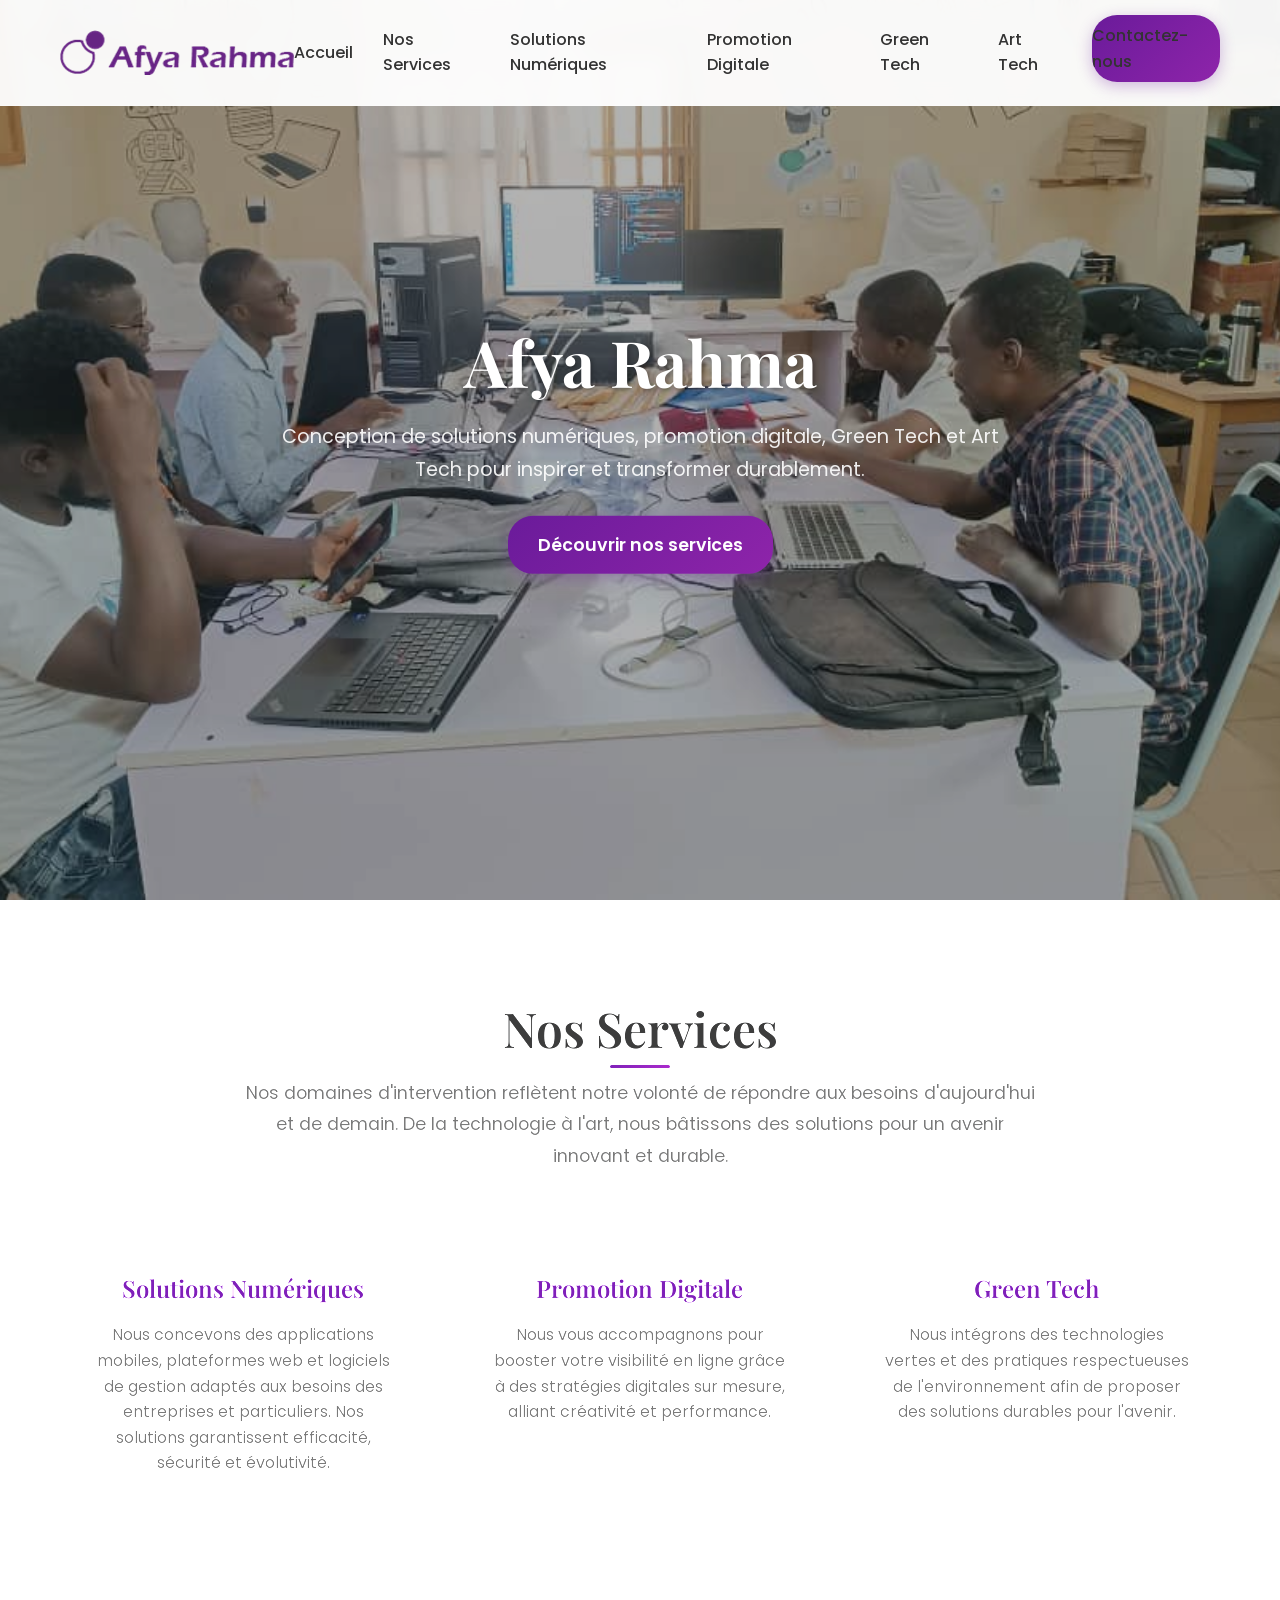
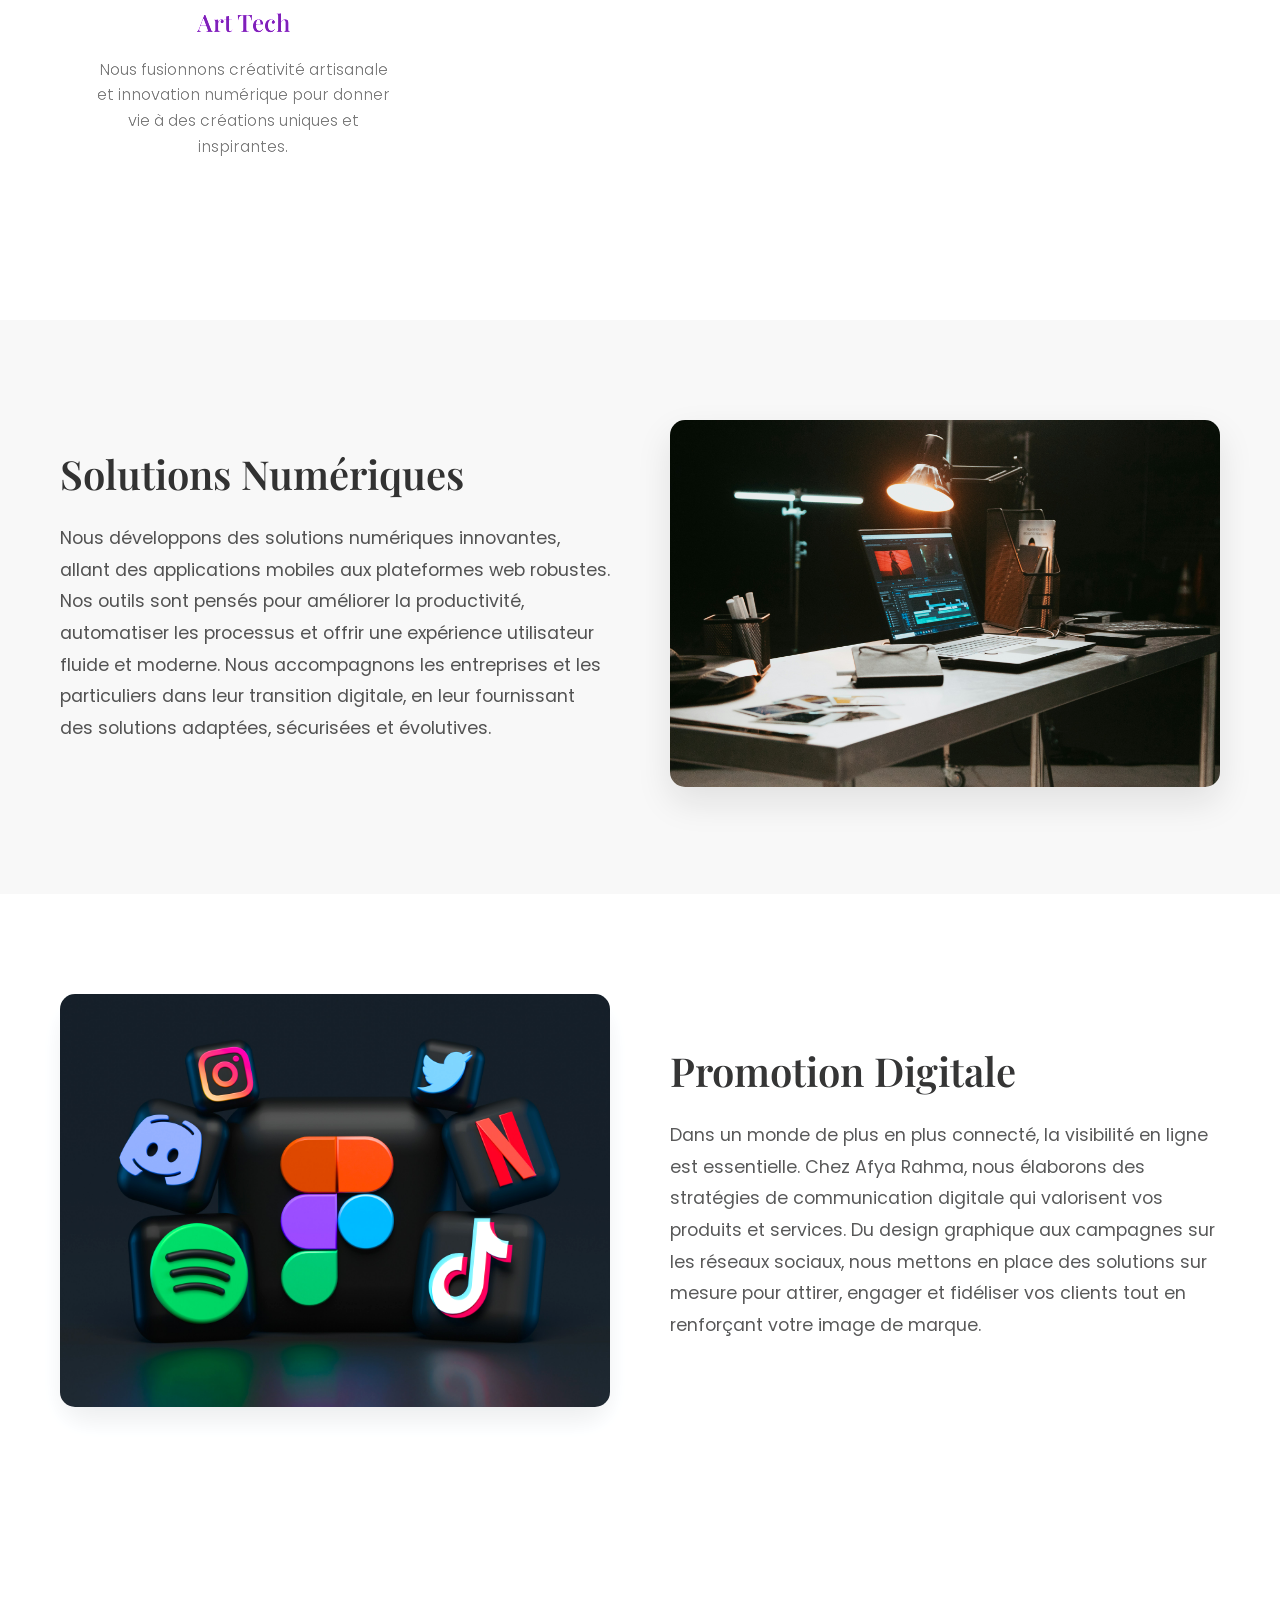
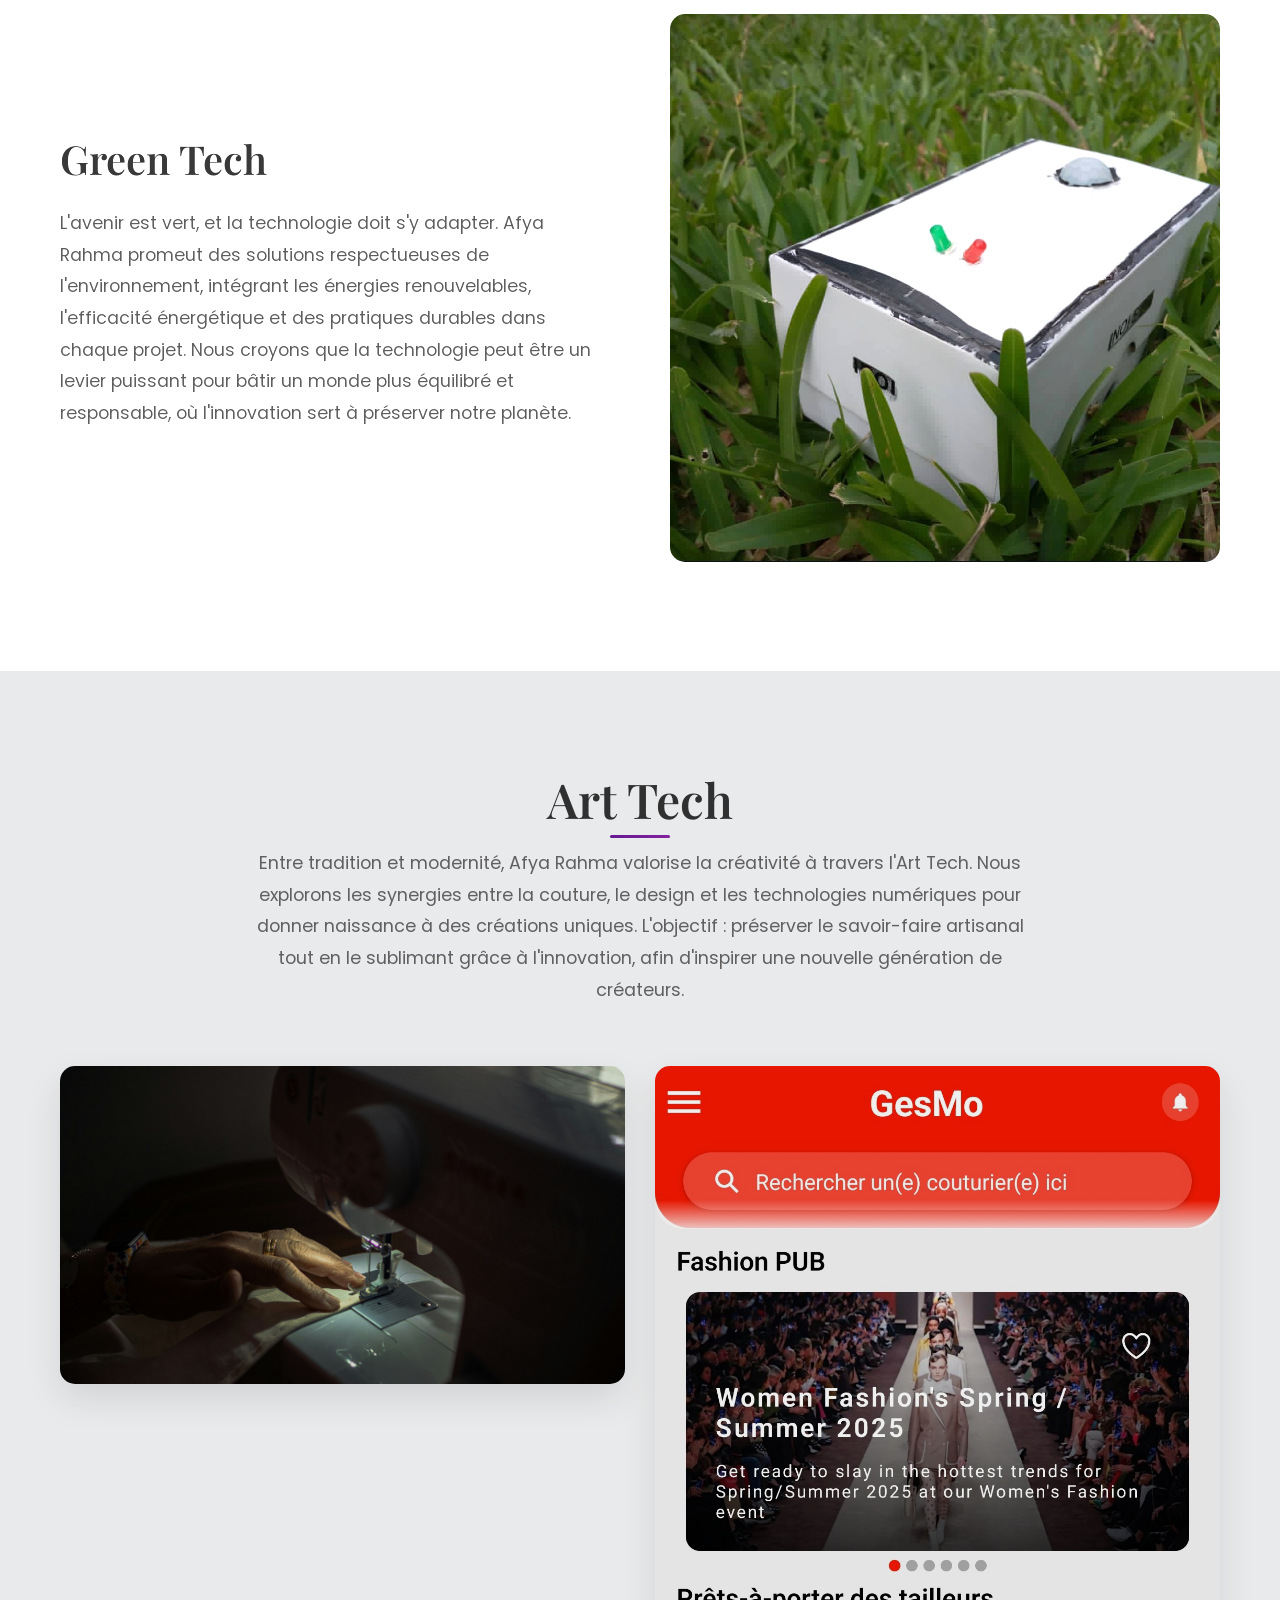
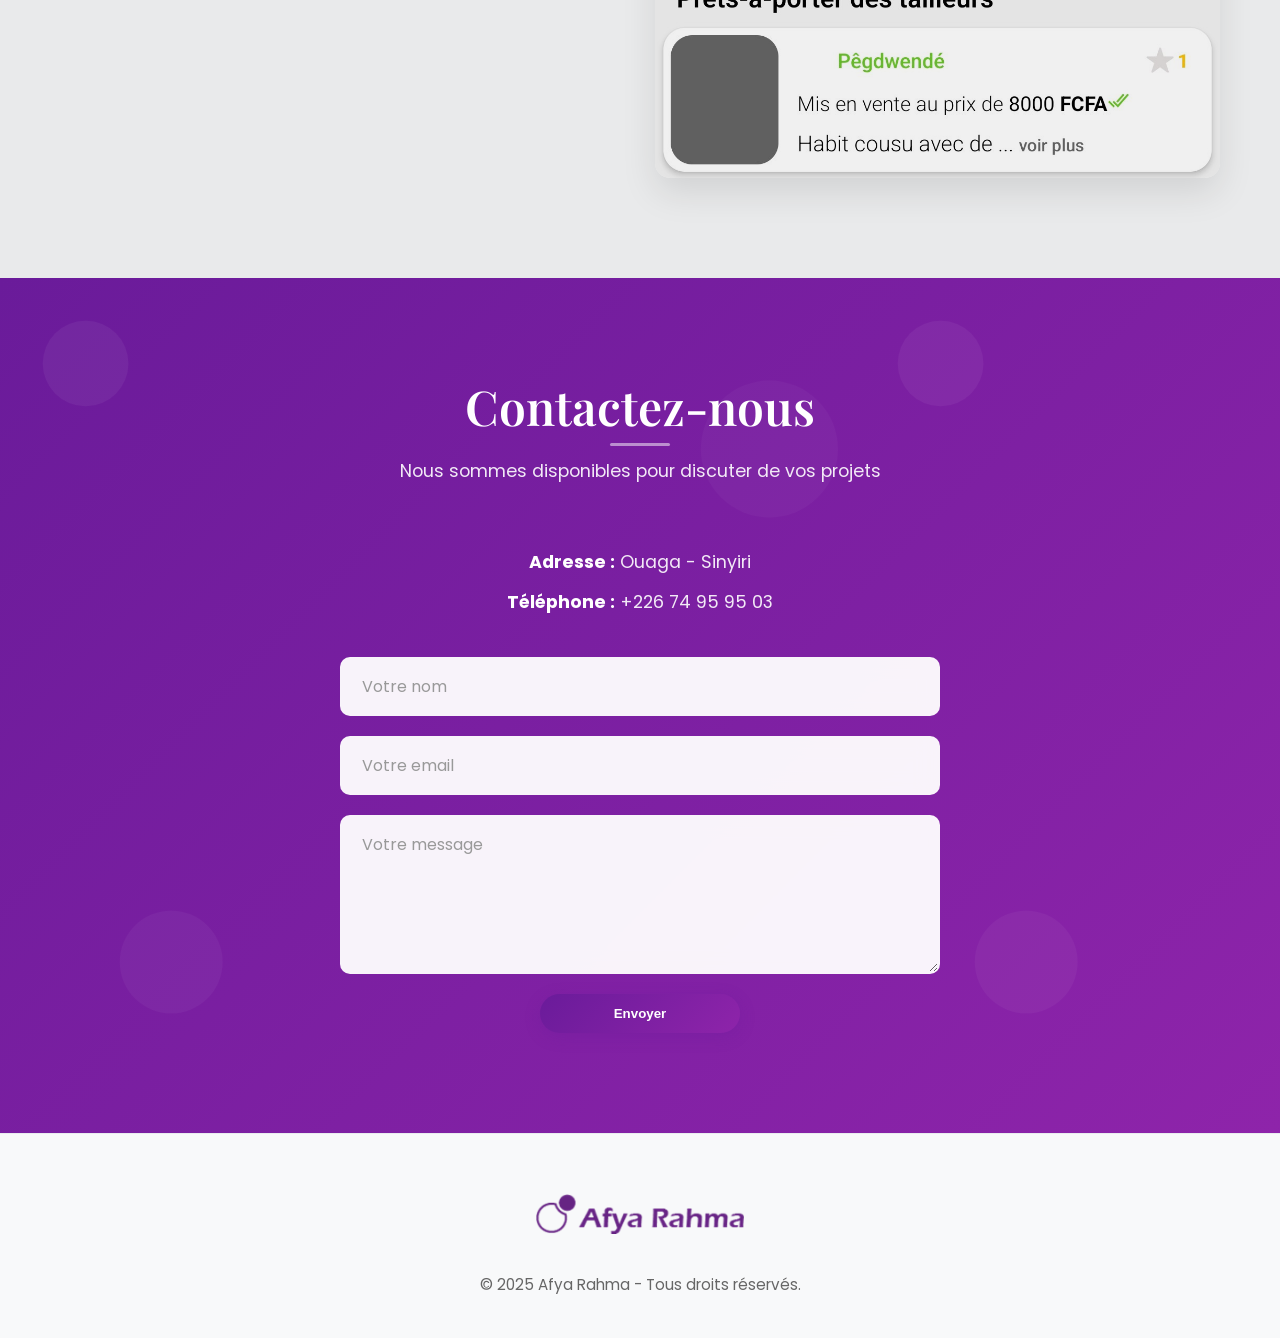
<file: index.html>
<!DOCTYPE html>
<html lang="fr">
<head>
  <meta charset="UTF-8">
  <meta name="viewport" content="width=device-width, initial-scale=1.0">
  <title>Afya Rahma - Solutions Numériques & Green Tech</title>
  <link href="https://fonts.googleapis.com/css2?family=Poppins:wght@300;400;500;600;700&family=Playfair+Display:wght@400;600;700&display=swap" rel="stylesheet">
  <link rel="stylesheet" href="css/style.css">
  <link rel="stylesheet" href="css/animations.css">
</head>
<body>
  <!-- Particules flottantes -->
  <div class="floating-particles" id="particles"></div>

  <!-- HEADER -->
  <header class="header" id="header">
    <div class="container">
      <div class="logo">
        <img src="assets/images/logo.png" alt="Afya Rahma" style="height:45px;">
      </div>
      <nav class="nav">
        <ul id="nav-menu">
          <li><a href="#hero">Accueil</a></li>
          <li><a href="#services">Nos Services</a></li>
          <li><a href="#solutions">Solutions Numériques</a></li>
          <li><a href="#promotion">Promotion Digitale</a></li>
          <li><a href="#green-tech">Green Tech</a></li>
          <li><a href="#art-tech">Art Tech</a></li>
          <li><a href="#contact" class="btn">Contactez-nous</a></li>
        </ul>
      </nav>
      <div class="burger" id="burger">
        <span></span>
        <span></span>
        <span></span>
      </div>
    </div>
  </header>



  <!-- HERO -->
  <section class="hero" id="hero" style="background-image:url('assets/images/hero-bg.jpg');">
    <div class="overlay"></div>
    <div class="hero-content">
      <h1>Afya Rahma</h1>
      <p>Conception de solutions numériques, promotion digitale, Green Tech et Art Tech pour inspirer et transformer durablement.</p>
      <a href="#services" class="btn pulse-hover">Découvrir nos services</a>
    </div>
  </section>

  

  <!-- SERVICES -->
  <section class="services" id="services">
    <div class="container">
      <h2 class="section-title fade-in animate-on-scroll">Nos Services</h2>
      <p class="subtitle fade-in delay-1s animate-on-scroll">
        Nos domaines d'intervention reflètent notre volonté de répondre aux besoins d'aujourd'hui et de demain.
        De la technologie à l'art, nous bâtissons des solutions pour un avenir innovant et durable.
      </p>

      <div class="service-grid">
        <div class="service-card zoom-in delay-1s animate-on-scroll">
          <h3>Solutions Numériques</h3>
          <p>Nous concevons des applications mobiles, plateformes web et logiciels de gestion adaptés aux besoins des entreprises et particuliers. Nos solutions garantissent efficacité, sécurité et évolutivité.</p>
        </div>
        <div class="service-card zoom-in delay-2s animate-on-scroll">
          <h3>Promotion Digitale</h3>
          <p>Nous vous accompagnons pour booster votre visibilité en ligne grâce à des stratégies digitales sur mesure, alliant créativité et performance.</p>
        </div>
        <div class="service-card zoom-in delay-3s animate-on-scroll">
          <h3>Green Tech</h3>
          <p>Nous intégrons des technologies vertes et des pratiques respectueuses de l'environnement afin de proposer des solutions durables pour l'avenir.</p>
        </div>
        <div class="service-card zoom-in delay-3s animate-on-scroll">
          <h3>Art Tech</h3>
          <p>Nous fusionnons créativité artisanale et innovation numérique pour donner vie à des créations uniques et inspirantes.</p>
        </div>
      </div>
    </div>
  </section>

  <!-- SOLUTIONS NUMÉRIQUES -->
  <section class="solutions" id="solutions">
    <div class="container grid">
      <div class="fade-left animate-on-scroll">
        <h2>Solutions Numériques</h2>
        <p>Nous développons des solutions numériques innovantes, allant des applications mobiles aux plateformes web robustes. Nos outils sont pensés pour améliorer la productivité, automatiser les processus et offrir une expérience utilisateur fluide et moderne. Nous accompagnons les entreprises et les particuliers dans leur transition digitale, en leur fournissant des solutions adaptées, sécurisées et évolutives.</p>
      </div>
      <div class="fade-right zoom-in animate-on-scroll">
        <img src="assets/images/digital-solution.jpg" alt="Solutions numériques">
      </div>
    </div>
  </section>

  <!-- PROMOTION DIGITALE -->
  <section class="promotion" id="promotion">
    <div class="container grid">
      <div class="fade-left zoom-in animate-on-scroll">
        <img src="assets/images/promotion-digitale.jpg" alt="Promotion digitale">
      </div>
      <div class="fade-right animate-on-scroll">
        <h2>Promotion Digitale</h2>
        <p>Dans un monde de plus en plus connecté, la visibilité en ligne est essentielle. Chez Afya Rahma, nous élaborons des stratégies de communication digitale qui valorisent vos produits et services. Du design graphique aux campagnes sur les réseaux sociaux, nous mettons en place des solutions sur mesure pour attirer, engager et fidéliser vos clients tout en renforçant votre image de marque.</p>
      </div>
    </div>
  </section>

  <!-- GREEN TECH -->
  <section class="green-tech" id="green-tech">
    <div class="container grid">
      <div class="fade-left animate-on-scroll">
        <h2>Green Tech</h2>
        <p>L'avenir est vert, et la technologie doit s'y adapter. Afya Rahma promeut des solutions respectueuses de l'environnement, intégrant les énergies renouvelables, l'efficacité énergétique et des pratiques durables dans chaque projet. Nous croyons que la technologie peut être un levier puissant pour bâtir un monde plus équilibré et responsable, où l'innovation sert à préserver notre planète.</p>
      </div>
      <div class="fade-right zoom-in animate-on-scroll">
        <img src="assets/images/green-tech.jpg" alt="Green Tech">
      </div>
    </div>
  </section>

  <!-- ART TECH -->
  <section class="art-tech" id="art-tech">
    <div class="container">
      <h2 class="section-title fade-in animate-on-scroll">Art Tech</h2>
      <p class="subtitle fade-in delay-1s animate-on-scroll">
        Entre tradition et modernité, Afya Rahma valorise la créativité à travers l'Art Tech. Nous explorons les synergies entre la couture, le design et les technologies numériques pour donner naissance à des créations uniques. L'objectif : préserver le savoir-faire artisanal tout en le sublimant grâce à l'innovation, afin d'inspirer une nouvelle génération de créateurs.
      </p>

      <div class="gallery">
        <img src="assets/images/couture1.jpg" alt="Création couture" class="zoom-in delay-1s animate-on-scroll">
        <img src="assets/images/couture2.jpg" alt="Art numérique" class="zoom-in delay-2s animate-on-scroll">
      </div>
    </div>
  </section>

  <!-- CONTACT -->
  <section class="contact slide-up" id="contact">
    <div class="container">
      <h2 class="section-title animate-on-scroll">Contactez-nous</h2>
      <p class="subtitle animate-on-scroll delay-1s">Nous sommes disponibles pour discuter de vos projets</p>

      <div class="contact-info fade-in delay-1s animate-on-scroll">
        <p><strong>Adresse :</strong> Ouaga - Sinyiri</p>
        <p><strong>Téléphone :</strong> +226 74 95 95 03</p>
      </div>

      <form class="contact-form fade-in delay-2s animate-on-scroll">
        <input type="text" placeholder="Votre nom" required>
        <input type="email" placeholder="Votre email" required>
        <textarea rows="5" placeholder="Votre message" required></textarea>
        <button type="submit" class="btn pulse-hover">Envoyer</button>
      </form>
    </div>
  </section>

  <!-- FOOTER -->
  <footer class="footer fade-in slow animate-on-scroll">
    <div class="container">
      <div class="footer-logo">
        <img src="assets/images/logo.png" alt="Afya Rahma" style="height:40px;">
      </div>
      <p>&copy; 2025 Afya Rahma - Tous droits réservés.</p>
    </div>
  </footer>

  <!-- JS -->
  <script src="js/main.js"></script>
</body>
</html>
</file>
<file: css/style.css>
/* ============================
   STYLES GLOBAUX & RESET
============================ */
* {
  margin: 0;
  padding: 0;
  box-sizing: border-box;
}

html {
  scroll-behavior: smooth;
}

body {
  font-family: 'Poppins', sans-serif;
  line-height: 1.6;
  color: #333;
  overflow-x: hidden;
  background: #fff;
}

.container {
  max-width: 1200px;
  margin: 0 auto;
  padding: 0 20px;
}

.grid {
  display: grid;
  grid-template-columns: 1fr 1fr;
  gap: 60px;
  align-items: center;
}

/* ============================
   TYPOGRAPHIE
============================ */
h1, h2, h3, h4, h5, h6 {
  font-family: 'Playfair Display', serif;
  line-height: 1.2;
  margin-bottom: 20px;
}

h1 { font-size: 4rem; font-weight: 700; }
h2 { font-size: 2.5rem; font-weight: 600; }
h3 { font-size: 1.8rem; font-weight: 600; }

p {
  margin-bottom: 20px;
  color: #666;
  line-height: 1.7;
}

/* ============================
   HEADER & NAVIGATION
============================ */
.header {
  position: fixed;
  top: 0;
  width: 100%;
  background: rgba(255, 255, 255, 0.95);
  /* Support Safari/iOS */
  -webkit-backdrop-filter: blur(10px);
  backdrop-filter: blur(10px);
  z-index: 1000;
  transition: all 0.3s ease;
  border-bottom: 1px solid rgba(255, 255, 255, 0.2);
}

.header.scrolled {
  background: rgba(255, 255, 255, 0.98);
  box-shadow: 0 5px 20px rgba(0, 0, 0, 0.1);
  /* Support Safari/iOS */
  -webkit-backdrop-filter: blur(15px);
  backdrop-filter: blur(15px);
}

.header .container {
  display: flex;
  justify-content: space-between;
  align-items: center;
  padding: 15px 20px;
}

.logo {
  display: flex;
  align-items: center;
}

.logo img {
  height: 45px;
  transition: all 0.3s ease;
}

.nav ul {
  display: flex;
  list-style: none;
  align-items: center;
  gap: 30px;
}

.nav li {
  position: relative;
}

.nav a {
  text-decoration: none;
  color: #333;
  font-weight: 500;
  padding: 8px 0;
  transition: all 0.3s ease;
  position: relative;
}

.nav a::after {
  content: '';
  position: absolute;
  bottom: 0;
  left: 0;
  width: 0;
  height: 2px;
  background: linear-gradient(135deg, #6A1B9A, #8E24AA);
  transition: width 0.3s ease;
}

.nav a:hover {
  color: #6A1B9A;
}

.nav a:hover::after {
  width: 100%;
}

/* ============================
   BOUTONS
============================ */
.btn {
  background: linear-gradient(135deg, #6A1B9A, #8E24AA);
  color: white;
  padding: 12px 24px;
  border-radius: 25px;
  text-decoration: none;
  font-weight: 600;
  transition: all 0.3s cubic-bezier(0.175, 0.885, 0.32, 1.275);
  border: none;
  cursor: pointer;
  display: inline-block;
  position: relative;
  overflow: hidden;
  box-shadow: 0 4px 15px rgba(106, 27, 154, 0.3);
}

.btn::before {
  content: '';
  position: absolute;
  top: 0;
  left: -100%;
  width: 100%;
  height: 100%;
  background: linear-gradient(90deg, transparent, rgba(255,255,255,0.2), transparent);
  transition: left 0.5s;
}

.btn:hover::before {
  left: 100%;
}

.btn:hover {
  transform: translateY(-3px) scale(1.02);
  box-shadow: 0 8px 25px rgba(106, 27, 154, 0.4);
}

.btn:active {
  transform: translateY(-1px) scale(1.01);
}

/* ============================
   MENU BURGER (Mobile)
============================ */
.burger {
  display: none;
  flex-direction: column;
  cursor: pointer;
  gap: 4px;
  padding: 5px;
}

.burger span {
  width: 25px;
  height: 3px;
  background: #333;
  transition: all 0.3s ease;
  border-radius: 2px;
}

.burger.active span:nth-child(1) {
  transform: rotate(45deg) translate(6px, 6px);
}

.burger.active span:nth-child(2) {
  opacity: 0;
}

.burger.active span:nth-child(3) {
  transform: rotate(-45deg) translate(6px, -6px);
}

/* ============================
   HERO SECTION
============================ */
.hero {
  height: 100vh;
  background: linear-gradient(135deg, rgba(106, 27, 154, 0.8), rgba(142, 36, 170, 0.8));
  background-size: cover;
  background-position: center;
  background-attachment: fixed;
  display: flex;
  align-items: center;
  justify-content: center;
  text-align: center;
  color: white;
  position: relative;
  overflow: hidden;
}

.hero::before {
  content: '';
  position: absolute;
  top: 0;
  left: 0;
  right: 0;
  bottom: 0;
  background: url('data:image/svg+xml,<svg xmlns="http://www.w3.org/2000/svg" viewBox="0 0 1000 1000"><polygon fill="rgba(255,255,255,0.05)" points="0,1000 1000,800 1000,1000"/></svg>');
  background-size: cover;
}

.overlay {
  position: absolute;
  top: 0;
  left: 0;
  right: 0;
  bottom: 0;
  background: rgba(0, 0, 0, 0.3);
  z-index: 1;
}

.hero-content {
  position: relative;
  z-index: 2;
  max-width: 800px;
  padding: 0 20px;
}

.hero-content h1 {
  font-size: 4rem;
  font-weight: 700;
  margin-bottom: 20px;
  text-shadow: 2px 2px 4px rgba(0, 0, 0, 0.3);
  animation: fadeInUp 1s ease;
}

.hero-content p {
  font-size: 1.2rem;
  margin-bottom: 30px;
  color: rgba(255, 255, 255, 0.9);
  animation: fadeInUp 1s ease 0.3s both;
}

.hero-content .btn {
  font-size: 1.1rem;
  padding: 15px 30px;
  animation: fadeInUp 1s ease 0.6s both;
}

/* ============================
   SECTIONS GÉNÉRIQUES
============================ */
section {
  padding: 100px 0;
  position: relative;
}

.section-title {
  font-family: 'Playfair Display', serif;
  font-size: 3rem;
  text-align: center;
  margin-bottom: 20px;
  color: #333;
  position: relative;
}

.section-title::after {
  content: '';
  position: absolute;
  bottom: -10px;
  left: 50%;
  transform: translateX(-50%);
  width: 60px;
  height: 3px;
  background: linear-gradient(135deg, #6A1B9A, #8E24AA);
  border-radius: 2px;
}

.subtitle {
  text-align: center;
  font-size: 1.1rem;
  color: #666;
  max-width: 800px;
  margin: 0 auto 60px;
  line-height: 1.8;
}

/* ============================
   SERVICES SECTION
============================ */
.services {
  background: #f8f9fa;
  position: relative;
}

.services::before {
  content: '';
  position: absolute;
  top: 0;
  left: 0;
  right: 0;
  height: 100px;
  background: linear-gradient(180deg, rgba(255,255,255,0.1), transparent);
}

.service-grid {
  display: grid;
  grid-template-columns: repeat(auto-fit, minmax(280px, 1fr));
  gap: 30px;
  margin-top: 60px;
}

.service-card {
  background: white;
  padding: 40px 30px;
  border-radius: 15px;
  text-align: center;
  box-shadow: 0 10px 30px rgba(0, 0, 0, 0.1);
  transition: all 0.4s cubic-bezier(0.175, 0.885, 0.32, 1.275);
  cursor: pointer;
  position: relative;
  overflow: hidden;
  border: 1px solid rgba(106, 27, 154, 0.1);
}

.service-card::before {
  content: '';
  position: absolute;
  top: 0;
  left: -100%;
  width: 100%;
  height: 100%;
  background: linear-gradient(90deg, transparent, rgba(106, 27, 154, 0.1), transparent);
  transition: left 0.6s ease;
}

.service-card:hover::before {
  left: 100%;
}

.service-card:hover {
  transform: translateY(-10px) scale(1.02);
  box-shadow: 0 20px 40px rgba(106, 27, 154, 0.2);
  border-color: rgba(106, 27, 154, 0.3);
}

.service-card h3 {
  font-size: 1.5rem;
  margin-bottom: 20px;
  color: #6A1B9A;
  font-weight: 600;
}

.service-card p {
  color: #666;
  line-height: 1.6;
}

/* ============================
   SECTIONS CONTENU (Solutions, Promotion, Green Tech)
============================ */
.solutions, .promotion, .green-tech {
  padding: 100px 0;
  position: relative;
}

.solutions {
  background: white;
}

.promotion {
  background: #f8f9fa;
}

.green-tech {
  background: white;
}

.solutions img, .promotion img, .green-tech img {
  width: 100%;
  border-radius: 15px;
  box-shadow: 0 15px 35px rgba(0, 0, 0, 0.1);
  transition: all 0.4s ease;
}

.solutions img:hover, .promotion img:hover, .green-tech img:hover {
  transform: scale(1.02);
  box-shadow: 0 20px 40px rgba(106, 27, 154, 0.15);
}

.solutions h2, .promotion h2, .green-tech h2 {
  color: #333;
  margin-bottom: 25px;
}

.solutions p, .promotion p, .green-tech p {
  font-size: 1.1rem;
  line-height: 1.8;
  color: #555;
}

/* ============================
   ART TECH SECTION
============================ */
.art-tech {
  background: #f8f9fa;
  position: relative;
}

.gallery {
  display: grid;
  grid-template-columns: repeat(auto-fit, minmax(300px, 1fr));
  gap: 30px;
  margin-top: 60px;
}

.gallery img {
  width: 100%;
  border-radius: 15px;
  box-shadow: 0 15px 35px rgba(0, 0, 0, 0.1);
  transition: all 0.4s cubic-bezier(0.175, 0.885, 0.32, 1.275);
  cursor: pointer;
}

.gallery img:hover {
  transform: scale(1.05) rotate(2deg);
  box-shadow: 0 25px 50px rgba(106, 27, 154, 0.2);
}

/* ============================
   CONTACT SECTION
============================ */
.contact {
  background: linear-gradient(135deg, #6A1B9A, #8E24AA);
  color: white;
  text-align: center;
  position: relative;
  overflow: hidden;
}

.contact::before {
  content: '';
  position: absolute;
  top: 0;
  left: 0;
  right: 0;
  bottom: 0;
  background: url('data:image/svg+xml,<svg xmlns="http://www.w3.org/2000/svg" viewBox="0 0 1000 1000"><circle fill="rgba(255,255,255,0.05)" cx="100" cy="100" r="50"/><circle fill="rgba(255,255,255,0.03)" cx="900" cy="200" r="80"/><circle fill="rgba(255,255,255,0.04)" cx="200" cy="800" r="60"/></svg>');
}

.contact .section-title {
  color: white;
}

.contact .section-title::after {
  background: rgba(255, 255, 255, 0.5);
}

.contact .subtitle {
  color: rgba(255, 255, 255, 0.9);
}

.contact-info {
  margin: 40px 0;
  position: relative;
  z-index: 2;
}

.contact-info p {
  margin: 10px 0;
  font-size: 1.1rem;
  color: rgba(255, 255, 255, 0.9);
}

.contact-info strong {
  color: white;
}

.contact-form {
  max-width: 600px;
  margin: 0 auto;
  display: flex;
  flex-direction: column;
  gap: 20px;
  position: relative;
  z-index: 2;
}

.contact-form input,
.contact-form textarea {
  padding: 15px 20px;
  border: none;
  border-radius: 10px;
  font-size: 1rem;
  font-family: 'Poppins', sans-serif;
  transition: all 0.3s ease;
  background: rgba(255, 255, 255, 0.95);
  /* Support Safari/iOS */
  -webkit-backdrop-filter: blur(10px);
  backdrop-filter: blur(10px);
  border: 2px solid transparent;
}

.contact-form input:focus,
.contact-form textarea:focus {
  outline: none;
  transform: translateY(-2px) scale(1.02);
  box-shadow: 0 8px 25px rgba(0, 0, 0, 0.2);
  border-color: rgba(255, 255, 255, 0.5);
  background: white;
}

.contact-form input::placeholder,
.contact-form textarea::placeholder {
  color: #999;
}

.contact-form button {
  align-self: center;
  min-width: 200px;
}

/* ============================
   FOOTER
============================ */
.footer {
  background: #f8f9fa;
  color: #333;
  text-align: center;
  padding: 60px 0 40px;
  border-top: 1px solid #e9ecef;
}

.footer-logo {
  margin-bottom: 30px;
}

.footer-logo img {
  height: 40px;
  transition: all 0.3s ease;
}

.footer-logo img:hover {
  transform: scale(1.1);
}

.footer p {
  color: #666;
  font-size: 0.95rem;
  margin: 0;
}

.footer a {
  color: #6A1B9A;
  text-decoration: none;
  transition: color 0.3s ease;
}

.footer a:hover {
  color: #8E24AA;
}

/* ============================
   PARTICULES FLOTTANTES
============================ */
.floating-particles {
  position: fixed;
  top: 0;
  left: 0;
  width: 100%;
  height: 100%;
  pointer-events: none;
  z-index: 1;
  overflow: hidden;
}

.particle {
  position: absolute;
  width: 4px;
  height: 4px;
  background: rgba(106, 27, 154, 0.3);
  border-radius: 50%;
  animation: floatParticle 20s linear infinite;
}

/* ============================
   ANIMATIONS DE BASE
============================ */
@keyframes fadeInUp {
  from {
    opacity: 0;
    transform: translateY(50px);
  }
  to {
    opacity: 1;
    transform: translateY(0);
  }
}

@keyframes floatParticle {
  0% {
    transform: translateY(100vh) rotate(0deg);
    opacity: 0;
  }
  10% {
    opacity: 1;
  }
  90% {
    opacity: 1;
  }
  100% {
    transform: translateY(-100px) rotate(360deg);
    opacity: 0;
  }
}

@keyframes pulse {
  0% {
    transform: scale(1);
    box-shadow: 0 0 0 0 rgba(106, 27, 154, 0.7);
  }
  70% {
    transform: scale(1.05);
    box-shadow: 0 0 0 20px rgba(106, 27, 154, 0);
  }
  100% {
    transform: scale(1);
    box-shadow: 0 0 0 0 rgba(106, 27, 154, 0);
  }
}

@keyframes gradientShift {
  0% { background-position: 0% 50%; }
  50% { background-position: 100% 50%; }
  100% { background-position: 0% 50%; }
}

/* ============================
   CLASSES UTILITAIRES
============================ */
.pulse-hover:hover {
  animation: pulse 0.6s ease;
}

.text-center { text-align: center; }
.text-left { text-align: left; }
.text-right { text-align: right; }

.mb-0 { margin-bottom: 0; }
.mb-20 { margin-bottom: 20px; }
.mb-40 { margin-bottom: 40px; }

.mt-0 { margin-top: 0; }
.mt-20 { margin-top: 20px; }
.mt-40 { margin-top: 40px; }

/* ============================
   RESPONSIVE DESIGN
============================ */
@media (max-width: 1024px) {
  .container {
    padding: 0 30px;
  }
  
  .grid {
    gap: 40px;
  }
  
  .hero-content h1 {
    font-size: 3rem;
  }
  
  .section-title {
    font-size: 2.5rem;
  }
}

@media (max-width: 768px) {
  /* Navigation Mobile */
  .burger {
    display: flex;
  }

  .nav {
    display: none;
    position: absolute;
    top: 100%;
    left: 0;
    width: 100%;
    background: rgba(255, 255, 255, 0.98);
    /* Support Safari/iOS */
    -webkit-backdrop-filter: blur(15px);
    backdrop-filter: blur(15px);
    box-shadow: 0 5px 20px rgba(0, 0, 0, 0.1);
  }

  .nav.active {
    display: block;
  }

  .nav ul {
    flex-direction: column;
    gap: 0;
    padding: 20px 0;
  }

  .nav li {
    width: 100%;
    text-align: center;
  }

  .nav a {
    display: block;
    padding: 15px 20px;
    border-bottom: 1px solid rgba(0, 0, 0, 0.1);
  }

  .nav a:last-child {
    border-bottom: none;
  }

  /* Sections */
  .hero-content h1 {
    font-size: 2.5rem;
  }

  .hero-content p {
    font-size: 1rem;
  }

  .section-title {
    font-size: 2rem;
  }

  .grid {
    grid-template-columns: 1fr;
    gap: 40px;
  }

  .service-grid {
    grid-template-columns: 1fr;
    gap: 20px;
  }

  .service-card {
    padding: 30px 20px;
  }

  .gallery {
    grid-template-columns: 1fr;
    gap: 20px;
  }

  section {
    padding: 60px 0;
  }

  /* Contact */
  .contact-form {
    padding: 0 20px;
  }
}

@media (max-width: 480px) {
  .container {
    padding: 0 15px;
  }

  .hero-content h1 {
    font-size: 2rem;
  }

  .section-title {
    font-size: 1.8rem;
  }

  .btn {
    padding: 10px 20px;
    font-size: 0.9rem;
  }

  .service-card {
    padding: 25px 15px;
  }

  .contact-form input,
  .contact-form textarea {
    padding: 12px 15px;
  }
}

/* ============================
   AMÉLIORATION PERFORMANCES
============================ */
@media (prefers-reduced-motion: reduce) {
  *,
  *::before,
  *::after {
    animation-duration: 0.01ms !important;
    animation-iteration-count: 1 !important;
    transition-duration: 0.01ms !important;
  }
}

/* ============================
   PRINT STYLES
============================ */
@media print {
  .header,
  .floating-particles,
  .btn {
    display: none !important;
  }

  body {
    background: white !important;
    color: black !important;
  }

  section {
    page-break-inside: avoid;
  }
}

/* ============================
   GRANDE BANNIÈRE PRINCIPALE
============================ */
.main-banner {
  position: relative;
  height: 400px; /* Grande hauteur */
  background: url('../assets/images/banner-bg.jpg') center/cover no-repeat;
  margin-top: 80px; /* Compensation du header fixed */
  display: flex;
  align-items: center;
  color: white;
  text-align: center;
}

.banner-overlay {
  position: absolute;
  top: 0;
  left: 0;
  width: 100%;
  height: 100%;
  background: linear-gradient(135deg, rgba(106, 27, 154, 0.7), rgba(142, 36, 170, 0.7));
}

.banner-content {
  position: relative;
  z-index: 2;
  max-width: 800px;
  margin: 0 auto;
  padding: 0 20px;
}

.main-banner h2 {
  font-size: 3rem;
  margin-bottom: 20px;
  text-shadow: 2px 2px 4px rgba(0, 0, 0, 0.3);
  animation: fadeInUp 1s ease;
}

.main-banner p {
  font-size: 1.3rem;
  margin-bottom: 30px;
  color: rgba(255, 255, 255, 0.9);
  animation: fadeInUp 1s ease 0.3s both;
}

.btn-large {
  padding: 15px 40px;
  font-size: 1.2rem;
  animation: fadeInUp 1s ease 0.6s both;
}

/* Responsive */
@media (max-width: 1024px) {
  .main-banner {
    height: 350px;
  }
}

@media (max-width: 768px) {
  .main-banner {
    height: 300px;
    margin-top: 70px;
  }
  
  .main-banner h2 {
    font-size: 2.2rem;
  }
  
  .main-banner p {
    font-size: 1.1rem;
  }
}

@media (max-width: 480px) {
  .main-banner {
    height: 250px;
  }
  
  .main-banner h2 {
    font-size: 1.8rem;
  }
}

/* ============================
   BANNIÈRE BIEN POSITIONNÉE
============================ */
.promo-banner {
  background: 
    linear-gradient(rgba(106, 27, 154, 0.85), 
    rgba(106, 27, 154, 0.85)),
    url('../assets/images/banner-bg.jpg') center/cover;
  color: white;
  padding: 60px 0;
  position: relative;
  z-index: 10;
  margin-top: -30px; /* Chevauchement contrôlé */
}

.promo-banner .container {
  position: relative;
  z-index: 2;
}

.banner-content {
  max-width: 800px;
  margin: 0 auto;
  text-align: center;
}

.promo-banner h3 {
  font-size: 2.2rem;
  margin-bottom: 20px;
  text-shadow: 1px 1px 3px rgba(0,0,0,0.3);
}

.promo-banner .btn {
  background: white;
  color: #6A1B9A;
  font-size: 1.1rem;
  padding: 12px 30px;
  border: 2px solid white;
}

.promo-banner .btn:hover {
  background: transparent;
  color: white;
}

/* Responsive */
@media (max-width: 768px) {
  .promo-banner {
    padding: 40px 0;
    margin-top: -20px;
  }
  
  .promo-banner h3 {
    font-size: 1.7rem;
  }
}
.header {
  z-index: 1000; /* S'assure que le header reste au-dessus */
}

.hero {
  position: relative;
  z-index: 1; /* Place le hero sous la bannière */
}
</file>
<file: css/animations.css>
/* ============================
   ANIMATIONS GLOBALES AVANCÉES
   Appliquez simplement une classe sur vos éléments :
   ex: <div class="fade-in"> ... </div>
============================ */

/* ----------------------------
   FADE IN (Apparition progressive)
----------------------------- */
.fade-in {
  opacity: 0;
  transform: translateY(30px);
  animation: fadeIn 1s ease forwards;
}

@keyframes fadeIn {
  from {
    opacity: 0;
    transform: translateY(30px);
  }
  to {
    opacity: 1;
    transform: translateY(0);
  }
}

/* ----------------------------
   FADE UP (Montée en douceur)
----------------------------- */
.fade-up {
  opacity: 0;
  transform: translateY(40px);
  animation: fadeUp 1s ease forwards;
}

@keyframes fadeUp {
  to {
    opacity: 1;
    transform: translateY(0);
  }
}

/* ----------------------------
   FADE LEFT (Arrivée depuis la gauche)
----------------------------- */
.fade-left {
  opacity: 0;
  transform: translateX(-80px);
  animation: fadeLeft 1s ease forwards;
}

@keyframes fadeLeft {
  from {
    opacity: 0;
    transform: translateX(-80px);
  }
  to {
    opacity: 1;
    transform: translateX(0);
  }
}

/* ----------------------------
   FADE RIGHT (Arrivée depuis la droite)
----------------------------- */
.fade-right {
  opacity: 0;
  transform: translateX(80px);
  animation: fadeRight 1s ease forwards;
}

@keyframes fadeRight {
  from {
    opacity: 0;
    transform: translateX(80px);
  }
  to {
    opacity: 1;
    transform: translateX(0);
  }
}

/* ----------------------------
   ZOOM IN (Apparition en zoomant)
----------------------------- */
.zoom-in {
  opacity: 0;
  transform: scale(0.5);
  animation: zoomIn 0.8s ease forwards;
}

@keyframes zoomIn {
  from {
    opacity: 0;
    transform: scale(0.5);
  }
  to {
    opacity: 1;
    transform: scale(1);
  }
}

/* ----------------------------
   ZOOM OUT (Retrait en zoom)
----------------------------- */
.zoom-out {
  opacity: 0;
  transform: scale(1.2);
  animation: zoomOut 0.8s ease forwards;
}

@keyframes zoomOut {
  to {
    opacity: 1;
    transform: scale(1);
  }
}

/* ----------------------------
   SLIDE UP (Glissement vers le haut)
----------------------------- */
.slide-up {
  opacity: 0;
  transform: translateY(100px);
  animation: slideUp 1s ease forwards;
}

@keyframes slideUp {
  from {
    opacity: 0;
    transform: translateY(100px);
  }
  to {
    opacity: 1;
    transform: translateY(0);
  }
}

/* ----------------------------
   SLIDE DOWN (Glissement vers le bas)
----------------------------- */
.slide-down {
  opacity: 0;
  transform: translateY(-60px);
  animation: slideDown 1s ease forwards;
}

@keyframes slideDown {
  to {
    opacity: 1;
    transform: translateY(0);
  }
}

/* ----------------------------
   BOUNCE (Rebond léger)
----------------------------- */
.bounce {
  animation: bounce 1.5s ease infinite;
}

@keyframes bounce {
  0%, 20%, 50%, 80%, 100% {
    transform: translateY(0);
  }
  40% {
    transform: translateY(-15px);
  }
  60% {
    transform: translateY(-7px);
  }
}

/* ----------------------------
   ROTATE IN (Rotation d'entrée)
----------------------------- */
.rotate-in {
  opacity: 0;
  transform: rotate(-180deg) scale(0.5);
  animation: rotateIn 1s ease forwards;
}

@keyframes rotateIn {
  to {
    opacity: 1;
    transform: rotate(0) scale(1);
  }
}

/* ----------------------------
   ANIMATIONS AVANCÉES
----------------------------- */

/* BOUNCE IN - Entrée avec rebond */
@keyframes bounceIn {
  0% {
    opacity: 0;
    transform: scale(0.3);
  }
  50% {
    transform: scale(1.05);
  }
  70% {
    transform: scale(0.9);
  }
  100% {
    opacity: 1;
    transform: scale(1);
  }
}

/* HERO ENTRANCE - Animation d'entrée du hero */
@keyframes heroEntrance {
  0% {
    opacity: 0;
    transform: translateY(-50px) scale(0.8);
  }
  100% {
    opacity: 1;
    transform: translateY(0) scale(1);
  }
}

/* TEXT GLOW - Effet de lueur sur le texte */
@keyframes textGlow {
  0% {
    text-shadow: 0 0 20px rgba(255,255,255,0.5);
  }
  100% {
    text-shadow: 0 0 30px rgba(255,255,255,0.8), 0 0 40px rgba(106,27,154,0.3);
  }
}

/* FLOAT - Animation flottante */
@keyframes float {
  0%, 100% {
    transform: translateY(0) rotate(0deg);
  }
  50% {
    transform: translateY(-20px) rotate(180deg);
  }
}

/* PULSE - Effet de pulsation */
@keyframes pulse {
  0% {
    transform: scale(1);
    box-shadow: 0 0 0 0 rgba(106, 27, 154, 0.7);
  }
  70% {
    transform: scale(1.05);
    box-shadow: 0 0 0 20px rgba(106, 27, 154, 0);
  }
  100% {
    transform: scale(1);
    box-shadow: 0 0 0 0 rgba(106, 27, 154, 0);
  }
}

/* FADE IN UP - Animation combinée */
@keyframes fadeInUp {
  from {
    opacity: 0;
    transform: translateY(50px);
  }
  to {
    opacity: 1;
    transform: translateY(0);
  }
}

/* PARTICULES FLOTTANTES */
@keyframes floatParticle {
  0% {
    transform: translateY(100vh) rotate(0deg);
    opacity: 0;
  }
  10% {
    opacity: 1;
  }
  90% {
    opacity: 1;
  }
  100% {
    transform: translateY(-100px) rotate(360deg);
    opacity: 0;
  }
}

/* SHAKE - Tremblement léger */
@keyframes shake {
  0%, 100% { transform: translateX(0); }
  10%, 30%, 50%, 70%, 90% { transform: translateX(-2px); }
  20%, 40%, 60%, 80% { transform: translateX(2px); }
}

/* FLIP - Retournement */
@keyframes flip {
  0% { transform: perspective(400px) rotateY(0); }
  40% { transform: perspective(400px) translateZ(150px) rotateY(170deg); }
  50% { transform: perspective(400px) translateZ(150px) rotateY(190deg) scale(1.05); }
  80% { transform: perspective(400px) rotateY(360deg) scale(0.95); }
  100% { transform: perspective(400px) scale(1); }
}

/* SWING - Balancement */
@keyframes swing {
  20% { transform: rotate(15deg); }
  40% { transform: rotate(-10deg); }
  60% { transform: rotate(5deg); }
  80% { transform: rotate(-5deg); }
  100% { transform: rotate(0deg); }
}

/* ELASTIC - Effet élastique */
@keyframes elastic {
  0% {
    transform: scale(0);
  }
  55% {
    transform: scale(1.05);
  }
  70% {
    transform: scale(0.95);
  }
  100% {
    transform: scale(1);
  }
}

/* GRADIENT SHIFT - Animation de gradient */
@keyframes gradientShift {
  0% { background-position: 0% 50%; }
  50% { background-position: 100% 50%; }
  100% { background-position: 0% 50%; }
}

/* TYPING - Effet de frappe */
@keyframes typing {
  from { width: 0; }
  to { width: 100%; }
}

@keyframes blink {
  0%, 50% { border-color: transparent; }
  51%, 100% { border-color: #6A1B9A; }
}

/* MORPHING - Transformation de forme */
@keyframes morphing {
  0% { border-radius: 20px; transform: rotate(0deg); }
  25% { border-radius: 50px 20px; transform: rotate(90deg); }
  50% { border-radius: 50px; transform: rotate(180deg); }
  75% { border-radius: 20px 50px; transform: rotate(270deg); }
  100% { border-radius: 20px; transform: rotate(360deg); }
}

/* NEON GLOW - Effet néon */
@keyframes neonGlow {
  0%, 100% {
    box-shadow: 0 0 5px rgba(106, 27, 154, 0.5),
                0 0 10px rgba(106, 27, 154, 0.5),
                0 0 15px rgba(106, 27, 154, 0.5);
  }
  50% {
    box-shadow: 0 0 10px rgba(106, 27, 154, 0.8),
                0 0 20px rgba(106, 27, 154, 0.8),
                0 0 30px rgba(106, 27, 154, 0.8);
  }
}

/* ----------------------------
   DELAY (pour décaler les animations)
   Exemple : <div class="fade-in delay-2s"></div>
----------------------------- */
.delay-1s { animation-delay: 0.5s !important; }
.delay-2s { animation-delay: 1s !important; }
.delay-3s { animation-delay: 1.5s !important; }
.delay-4s { animation-delay: 2s !important; }
.delay-5s { animation-delay: 2.5s !important; }

/* ----------------------------
   DUREE (pour contrôler la vitesse)
   Exemple : <div class="fade-in slow"></div>
----------------------------- */
.fast     { animation-duration: 0.5s !important; }
.normal   { animation-duration: 1s !important; }
.slow     { animation-duration: 2s !important; }
.slower   { animation-duration: 3s !important; }
.slowest  { animation-duration: 4s !important; }

/* ----------------------------
   CLASSES UTILITAIRES
----------------------------- */
.bounce-hover:hover { animation: bounce 0.6s ease; }
.shake-hover:hover { animation: shake 0.5s ease; }
.flip-hover:hover { animation: flip 0.6s ease; }
.swing-hover:hover { animation: swing 0.6s ease; }
.elastic-hover:hover { animation: elastic 0.6s ease; }
.neon-hover:hover { animation: neonGlow 1s ease infinite; }

/* ----------------------------
   ANIMATIONS INFINIES
----------------------------- */
.infinite { animation-iteration-count: infinite !important; }
.infinite-pulse { animation: pulse 2s ease-in-out infinite; }
.infinite-float { animation: float 6s ease-in-out infinite; }
.infinite-glow { animation: textGlow 3s ease-in-out infinite alternate; }
.infinite-gradient { 
  background: linear-gradient(-45deg, #6A1B9A, #8E24AA, #AB47BC, #9C27B0);
  background-size: 400% 400%;
  animation: gradientShift 4s ease infinite;
}

/* ----------------------------
   ANIMATIONS DE CHARGEMENT
----------------------------- */
.loading-spinner {
  width: 40px;
  height: 40px;
  border: 4px solid rgba(106, 27, 154, 0.3);
  border-top: 4px solid #6A1B9A;
  border-radius: 50%;
  animation: spin 1s linear infinite;
}

@keyframes spin {
  0% { transform: rotate(0deg); }
  100% { transform: rotate(360deg); }
}

.loading-dots {
  display: inline-block;
}

.loading-dots::after {
  content: '';
  animation: dots 1.5s steps(4, end) infinite;
}

@keyframes dots {
  0%, 20% { content: '.'; }
  40% { content: '..'; }
  60% { content: '...'; }
  80%, 100% { content: ''; }
}

/* ----------------------------
   ANIMATIONS 3D
----------------------------- */
.flip-3d {
  transform-style: preserve-3d;
  transition: transform 0.6s;
}

.flip-3d:hover {
  transform: rotateY(180deg);
}

.tilt-3d {
  transform-style: preserve-3d;
  transition: transform 0.3s;
}

.tilt-3d:hover {
  transform: perspective(1000px) rotateX(10deg) rotateY(10deg) scale(1.05);
}

/* ----------------------------
   ANIMATIONS DE TEXTE
----------------------------- */
.typing-effect {
  overflow: hidden;
  border-right: 2px solid #6A1B9A;
  white-space: nowrap;
  animation: typing 3s steps(40, end), blink 0.75s step-end infinite;
}

.highlight-text {
  background: linear-gradient(120deg, transparent 0%, transparent 40%, #6A1B9A 40%, #6A1B9A 60%, transparent 60%);
  background-size: 200% 100%;
  animation: highlight 2s ease-in-out;
}

@keyframes highlight {
  0% { background-position: 200% 0; }
  100% { background-position: -200% 0; }
}

/* ----------------------------
   ANIMATIONS INTERACTIVES
----------------------------- */
.magnetic {
  transition: transform 0.3s cubic-bezier(0.25, 0.46, 0.45, 0.94);
}

.magnetic:hover {
  transform: scale(1.1);
}

.glitch {
  animation: glitch 0.3s, blur 0.3s, hue 0.3s;
}

@keyframes glitch {
  0% { transform: translate(0); }
  20% { transform: translate(-2px, 2px); }
  40% { transform: translate(-2px, -2px); }
  60% { transform: translate(2px, 2px); }
  80% { transform: translate(2px, -2px); }
  100% { transform: translate(0); }
}

@keyframes blur {
  0% { filter: blur(0); }
  50% { filter: blur(1px); }
  100% { filter: blur(0); }
}

@keyframes hue {
  0% { filter: hue-rotate(0deg); }
  100% { filter: hue-rotate(360deg); }
}

/* ----------------------------
   ANIMATIONS DE PROGRESSION
----------------------------- */
.progress-bar {
  width: 100%;
  height: 4px;
  background: rgba(106, 27, 154, 0.2);
  border-radius: 2px;
  overflow: hidden;
}

.progress-bar::after {
  content: '';
  display: block;
  height: 100%;
  background: linear-gradient(90deg, #6A1B9A, #8E24AA);
  width: 0%;
  animation: progressFill 3s ease-out forwards;
}

@keyframes progressFill {
  to { width: 100%; }
}

/* ----------------------------
   ANIMATIONS DE PARTICULES
----------------------------- */
.sparkle {
  position: relative;
}

.sparkle::before,
.sparkle::after {
  content: '✨';
  position: absolute;
  font-size: 12px;
  animation: sparkleFloat 3s ease-in-out infinite;
}

.sparkle::before {
  top: -10px;
  left: -10px;
  animation-delay: 0s;
}

.sparkle::after {
  bottom: -10px;
  right: -10px;
  animation-delay: 1.5s;
}

@keyframes sparkleFloat {
  0%, 100% {
    opacity: 0;
    transform: translateY(0) scale(0);
  }
  50% {
    opacity: 1;
    transform: translateY(-20px) scale(1);
  }
}

/* ----------------------------
   ANIMATIONS DE RÉVÉLATION
----------------------------- */
.reveal-text {
  overflow: hidden;
  position: relative;
}

.reveal-text::after {
  content: '';
  position: absolute;
  top: 0;
  left: 0;
  right: 0;
  bottom: 0;
  background: #6A1B9A;
  animation: revealText 1.5s ease-out forwards;
}

@keyframes revealText {
  0% { transform: translateX(0%); }
  50% { transform: translateX(100%); }
  100% { transform: translateX(200%); }
}

/* ----------------------------
   ANIMATIONS COMPLEXES
----------------------------- */
.wave-text {
  display: inline-block;
}

.wave-text span {
  display: inline-block;
  animation: wave 2s ease-in-out infinite;
}

.wave-text span:nth-child(2) { animation-delay: 0.1s; }
.wave-text span:nth-child(3) { animation-delay: 0.2s; }
.wave-text span:nth-child(4) { animation-delay: 0.3s; }
.wave-text span:nth-child(5) { animation-delay: 0.4s; }

@keyframes wave {
  0%, 40%, 100% { transform: translateY(0); }
  20% { transform: translateY(-10px); }
}

/* ----------------------------
   ANIMATIONS DE MORPHING
----------------------------- */
.morph {
  animation: morphing 4s ease-in-out infinite;
}

/* ----------------------------
   ANIMATIONS AU SURVOL
----------------------------- */
.hover-grow:hover {
  transform: scale(1.1);
  transition: transform 0.3s ease;
}

.hover-shadow:hover {
  box-shadow: 0 15px 35px rgba(106, 27, 154, 0.3);
  transition: box-shadow 0.3s ease;
}

.hover-blur:hover {
  filter: blur(2px);
  transition: filter 0.3s ease;
}

.hover-rotate:hover {
  transform: rotate(5deg);
  transition: transform 0.3s ease;
}

.hover-slide:hover {
  transform: translateX(10px);
  transition: transform 0.3s ease;
}

/* ----------------------------
   ANIMATIONS CONDITIONNELLES
----------------------------- */
.animate-on-visible {
  opacity: 0;
  transform: translateY(50px);
  transition: all 0.8s cubic-bezier(0.175, 0.885, 0.32, 1.275);
}

.animate-on-visible.is-visible {
  opacity: 1;
  transform: translateY(0);
}

/* ----------------------------
   KEYFRAMES UTILITAIRES
----------------------------- */
@keyframes fadeInLeft {
  from {
    opacity: 0;
    transform: translateX(-100px);
  }
  to {
    opacity: 1;
    transform: translateX(0);
  }
}

@keyframes fadeInRight {
  from {
    opacity: 0;
    transform: translateX(100px);
  }
  to {
    opacity: 1;
    transform: translateX(0);
  }
}

@keyframes slideInTop {
  from {
    opacity: 0;
    transform: translateY(-100px);
  }
  to {
    opacity: 1;
    transform: translateY(0);
  }
}

@keyframes slideInBottom {
  from {
    opacity: 0;
    transform: translateY(100px);
  }
  to {
    opacity: 1;
    transform: translateY(0);
  }
}

@keyframes zoomInRotate {
  from {
    opacity: 0;
    transform: scale(0) rotate(-180deg);
  }
  to {
    opacity: 1;
    transform: scale(1) rotate(0deg);
  }
}

/* ----------------------------
   ANIMATIONS SPÉCIALES
----------------------------- */
.glowing {
  animation: neonGlow 2s ease-in-out infinite alternate;
}

.floating {
  animation: float 6s ease-in-out infinite;
}

.pulsing {
  animation: pulse 2s ease-in-out infinite;
}

.rotating {
  animation: spin 10s linear infinite;
}

.breathing {
  animation: breathe 4s ease-in-out infinite;
}

@keyframes breathe {
  0%, 100% { transform: scale(1); }
  50% { transform: scale(1.05); }
}

/* ----------------------------
   RESPONSIVE ANIMATIONS
----------------------------- */
@media (max-width: 768px) {
  .fade-in,
  .fade-left,
  .fade-right,
  .zoom-in,
  .slide-up {
    animation-duration: 0.8s;
  }

  .delay-1s { animation-delay: 0.3s !important; }
  .delay-2s { animation-delay: 0.6s !important; }
  .delay-3s { animation-delay: 0.9s !important; }
}

/* ----------------------------
   PRÉFÉRENCES D'ACCESSIBILITÉ
----------------------------- */
@media (prefers-reduced-motion: reduce) {
  *,
  *::before,
  *::after {
    animation-duration: 0.01ms !important;
    animation-iteration-count: 1 !important;
    transition-duration: 0.01ms !important;
  }
}

/* Animation pour la bannière */
@keyframes slideDownBanner {
  from { transform: translateY(-100%); }
  to { transform: translateY(0); }
}

.promo-banner {
  animation: slideDownBanner 0.6s ease-out forwards;
}
</file>
